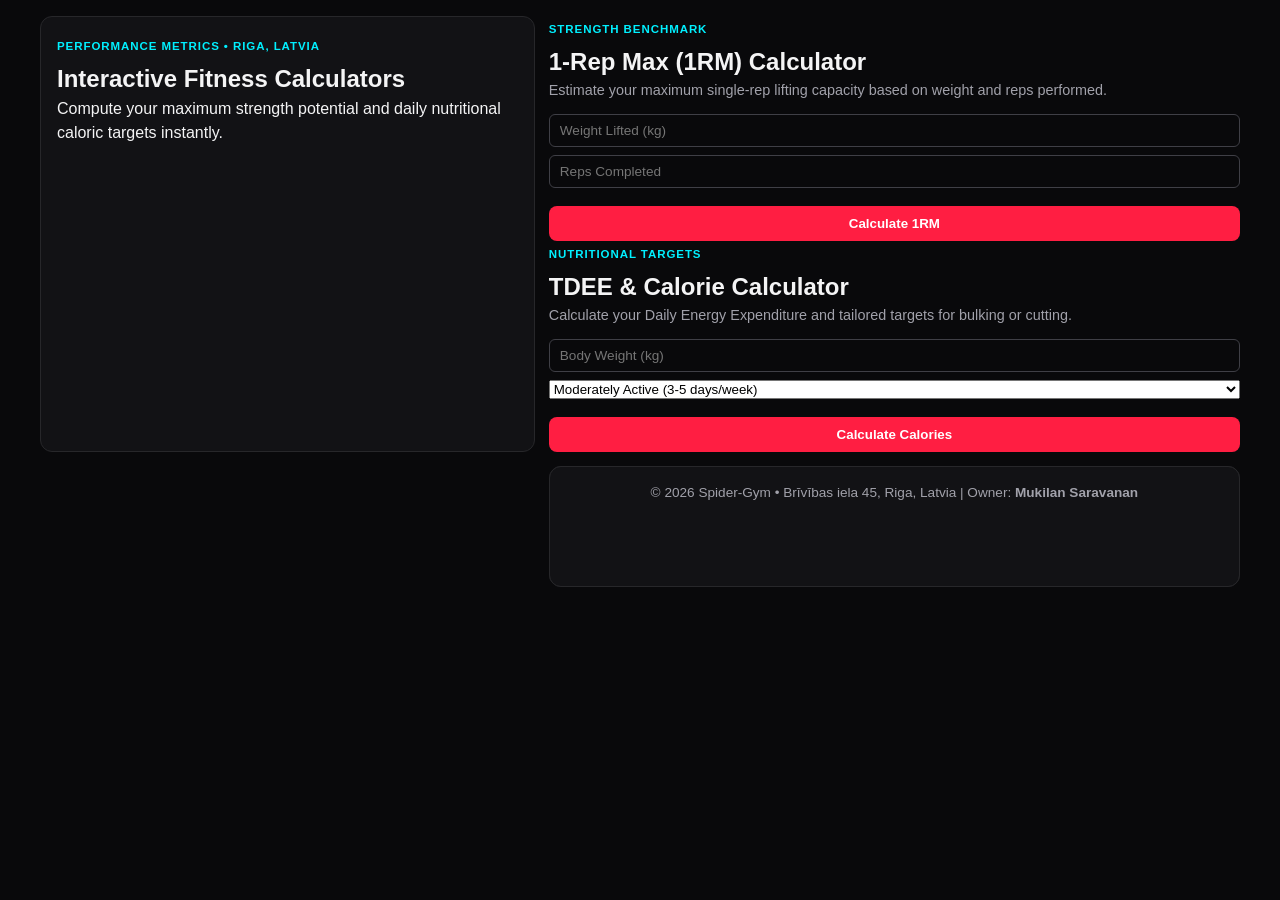
<file: calculators.HTML>
<!DOCTYPE html>
<html lang="en">
<head>
  <meta charset="UTF-8">
  <meta name="viewport" content="width=device-width, initial-scale=1.0">
  <title>Fitness Calculators | Spider-Gym Riga</title>
  <link rel="stylesheet" href="style.css">
</head>
<body>

  <div class="subpage-wrapper">
    <header class="header">
      <div class="brand"><span class="spider-dot"></span> SPIDER-GYM RIGA</div>
      <nav class="global-nav">
        <a href="hw2.html">Home</a>
        <a href="calculators.html">Fitness Calculators</a>
        <a href="tracker.html">Member Tracker</a>
      </nav>
      <div class="tools"><span class="tag">MEMBER TOOLS</span></div>
    </header>

    <section class="subpage-hero">
      <span class="tag">PERFORMANCE METRICS • RIGA, LATVIA</span>
      <h1>Interactive Fitness Calculators</h1>
      <p>Compute your maximum strength potential and daily nutritional caloric targets instantly.</p>
    </section>

    <!-- CALCULATORS GRID -->
    <main class="calc-grid">
      
      <!-- CALCULATOR 1: 1-REP MAX -->
      <section class="calc-card">
        <span class="tag">STRENGTH BENCHMARK</span>
        <h2>1-Rep Max (1RM) Calculator</h2>
        <p class="muted">Estimate your maximum single-rep lifting capacity based on weight and reps performed.</p>
        
        <div class="form-row">
          <input type="number" id="liftWeight" placeholder="Weight Lifted (kg)">
          <input type="number" id="liftReps" placeholder="Reps Completed">
          <button class="neon-btn" onclick="calculate1RM()">Calculate 1RM</button>
        </div>

        <div id="rmResult" class="calc-result-box" style="display: none;">
          <h3>Estimated 1-Rep Max: <span id="rmOutput">0</span> kg</h3>
          <p>Use this benchmark to program your heavy percentage work safely.</p>
        </div>
      </section>

      <!-- CALCULATOR 2: TDEE & MACROS -->
      <section class="calc-card">
        <span class="tag">NUTRITIONAL TARGETS</span>
        <h2>TDEE &amp; Calorie Calculator</h2>
        <p class="muted">Calculate your Daily Energy Expenditure and tailored targets for bulking or cutting.</p>
        
        <div class="form-row">
          <input type="number" id="bodyWeight" placeholder="Body Weight (kg)">
          <select id="activityLevel" class="calc-select">
            <option value="1.2">Sedentary (Little or no exercise)</option>
            <option value="1.375">Lightly Active (1-3 days/week)</option>
            <option value="1.55" selected>Moderately Active (3-5 days/week)</option>
            <option value="1.725">Very Active (6-7 days/week)</option>
          </select>
          <button class="neon-btn" onclick="calculateTDEE()">Calculate Calories</button>
        </div>

        <div id="tdeeResult" class="calc-result-box" style="display: none;">
          <h3>Maintenance: <span id="maintenanceOutput">0</span> kcal/day</h3>
          <p>🔥 <strong>Bulking Target (+300 kcal):</strong> <span id="bulkOutput">0</span> kcal/day</p>
          <p>✂️ <strong>Cutting Target (-500 kcal):</strong> <span id="cutOutput">0</span> kcal/day</p>
        </div>
      </section>

    </main>

    <footer class="footer">
      <p>&copy; 2026 Spider-Gym • Brīvības iela 45, Riga, Latvia | Owner: <strong>Mukilan Saravanan</strong></p>
    </footer>
  </div>

  <script>
    // 1-Rep Max Epley Formula: 1RM = Weight * (1 + reps / 30)
    function calculate1RM() {
      const weight = parseFloat(document.getElementById("liftWeight").value);
      const reps = parseFloat(document.getElementById("liftReps").value);

      if (!weight || !reps || weight <= 0 || reps <= 0) {
        alert("Please enter valid weight and rep numbers.");
        return;
      }

      const oneRM = weight * (1 + reps / 30);
      document.getElementById("rmOutput").textContent = Math.round(oneRM);
      document.getElementById("rmResult").style.display = "block";
    }

    // TDEE Estimation based on weight in kg * 22 * activity multiplier
    function calculateTDEE() {
      const weightKg = parseFloat(document.getElementById("bodyWeight").value);
      const multiplier = parseFloat(document.getElementById("activityLevel").value);

      if (!weightKg || weightKg <= 0) {
        alert("Please enter a valid body weight.");
        return;
      }

      // Base BMR estimate approximation
      const bmr = weightKg * 24;
      const tdee = Math.round(bmr * multiplier);

      document.getElementById("maintenanceOutput").textContent = tdee;
      document.getElementById("bulkOutput").textContent = tdee + 300;
      document.getElementById("cutOutput").textContent = tdee - 500;
      document.getElementById("tdeeResult").style.display = "block";
    }
  </script>

</body>
</html>
</file>
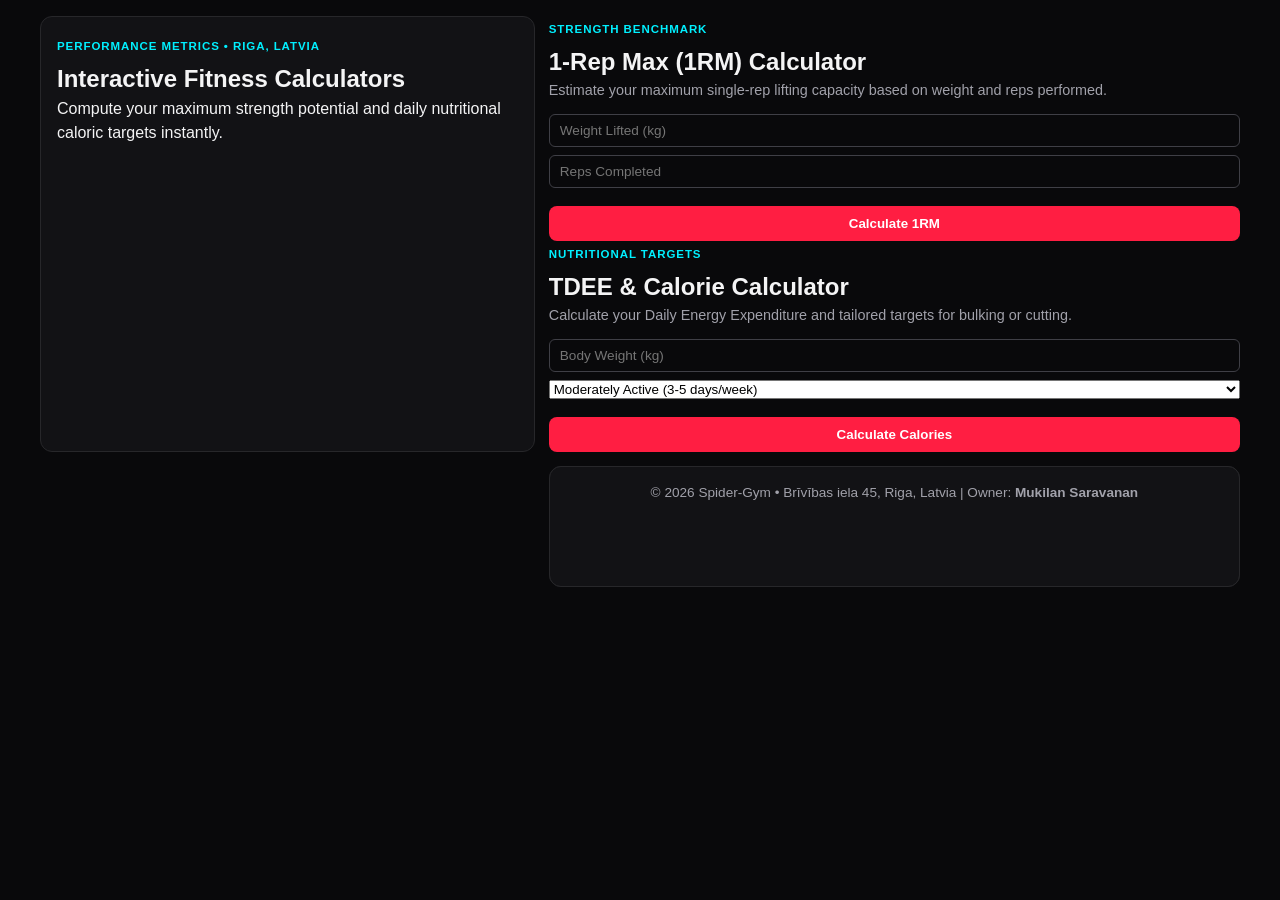
<file: calculators.html>
<!DOCTYPE html>
<html lang="en">
<head>
  <meta charset="UTF-8">
  <meta name="viewport" content="width=device-width, initial-scale=1.0">
  <title>Fitness Calculators | Spider-Gym Riga</title>
  <link rel="stylesheet" href="style.css">
</head>
<body>

  <div class="subpage-wrapper">
    <header class="header">
      <div class="brand"><span class="spider-dot"></span> SPIDER-GYM RIGA</div>
      <nav class="global-nav">
        <a href="hw2.html">Home</a>
        <a href="calculators.html">Fitness Calculators</a>
        <a href="tracker.html">Member Tracker</a>
      </nav>
      <div class="tools"><span class="tag">MEMBER TOOLS</span></div>
    </header>

    <section class="subpage-hero">
      <span class="tag">PERFORMANCE METRICS • RIGA, LATVIA</span>
      <h1>Interactive Fitness Calculators</h1>
      <p>Compute your maximum strength potential and daily nutritional caloric targets instantly.</p>
    </section>

    <!-- CALCULATORS GRID -->
    <main class="calc-grid">
      
      <!-- CALCULATOR 1: 1-REP MAX -->
      <section class="calc-card">
        <span class="tag">STRENGTH BENCHMARK</span>
        <h2>1-Rep Max (1RM) Calculator</h2>
        <p class="muted">Estimate your maximum single-rep lifting capacity based on weight and reps performed.</p>
        
        <div class="form-row">
          <input type="number" id="liftWeight" placeholder="Weight Lifted (kg)">
          <input type="number" id="liftReps" placeholder="Reps Completed">
          <button class="neon-btn" onclick="calculate1RM()">Calculate 1RM</button>
        </div>

        <div id="rmResult" class="calc-result-box" style="display: none;">
          <h3>Estimated 1-Rep Max: <span id="rmOutput">0</span> kg</h3>
          <p>Use this benchmark to program your heavy percentage work safely.</p>
        </div>
      </section>

      <!-- CALCULATOR 2: TDEE & MACROS -->
      <section class="calc-card">
        <span class="tag">NUTRITIONAL TARGETS</span>
        <h2>TDEE &amp; Calorie Calculator</h2>
        <p class="muted">Calculate your Daily Energy Expenditure and tailored targets for bulking or cutting.</p>
        
        <div class="form-row">
          <input type="number" id="bodyWeight" placeholder="Body Weight (kg)">
          <select id="activityLevel" class="calc-select">
            <option value="1.2">Sedentary (Little or no exercise)</option>
            <option value="1.375">Lightly Active (1-3 days/week)</option>
            <option value="1.55" selected>Moderately Active (3-5 days/week)</option>
            <option value="1.725">Very Active (6-7 days/week)</option>
          </select>
          <button class="neon-btn" onclick="calculateTDEE()">Calculate Calories</button>
        </div>

        <div id="tdeeResult" class="calc-result-box" style="display: none;">
          <h3>Maintenance: <span id="maintenanceOutput">0</span> kcal/day</h3>
          <p>🔥 <strong>Bulking Target (+300 kcal):</strong> <span id="bulkOutput">0</span> kcal/day</p>
          <p>✂️ <strong>Cutting Target (-500 kcal):</strong> <span id="cutOutput">0</span> kcal/day</p>
        </div>
      </section>

    </main>

    <footer class="footer">
      <p>&copy; 2026 Spider-Gym • Brīvības iela 45, Riga, Latvia | Owner: <strong>Mukilan Saravanan</strong></p>
    </footer>
  </div>

  <script>
    // 1-Rep Max Epley Formula: 1RM = Weight * (1 + reps / 30)
    function calculate1RM() {
      const weight = parseFloat(document.getElementById("liftWeight").value);
      const reps = parseFloat(document.getElementById("liftReps").value);

      if (!weight || !reps || weight <= 0 || reps <= 0) {
        alert("Please enter valid weight and rep numbers.");
        return;
      }

      const oneRM = weight * (1 + reps / 30);
      document.getElementById("rmOutput").textContent = Math.round(oneRM);
      document.getElementById("rmResult").style.display = "block";
    }

    // TDEE Estimation based on weight in kg * 22 * activity multiplier
    function calculateTDEE() {
      const weightKg = parseFloat(document.getElementById("bodyWeight").value);
      const multiplier = parseFloat(document.getElementById("activityLevel").value);

      if (!weightKg || weightKg <= 0) {
        alert("Please enter a valid body weight.");
        return;
      }

      // Base BMR estimate approximation
      const bmr = weightKg * 24;
      const tdee = Math.round(bmr * multiplier);

      document.getElementById("maintenanceOutput").textContent = tdee;
      document.getElementById("bulkOutput").textContent = tdee + 300;
      document.getElementById("cutOutput").textContent = tdee - 500;
      document.getElementById("tdeeResult").style.display = "block";
    }
  </script>

</body>
</html>
</file>
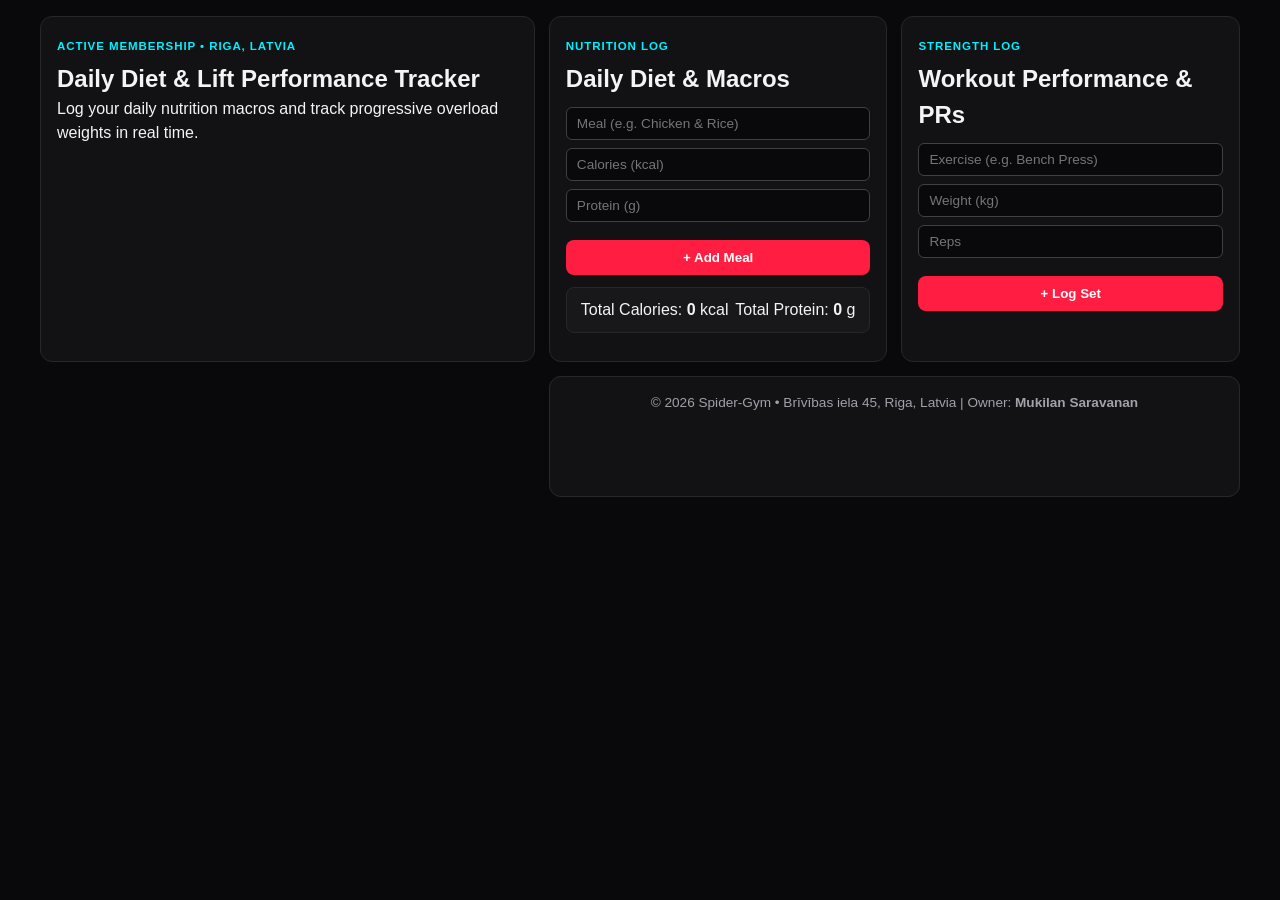
<file: TRACKER.HTML>
<!DOCTYPE html>
<html lang="en">
<head>
  <meta charset="UTF-8">
  <meta name="viewport" content="width=device-width, initial-scale=1.0">
  <title>Member Diet &amp; Performance Tracker | Spider-Gym Riga</title>
  <link rel="stylesheet" href="style.css">
</head>
<body>

  <div class="subpage-wrapper">
    <header class="header">
      <div class="brand"><span class="spider-dot"></span> SPIDER-GYM RIGA</div>
      <nav class="global-nav">
        <a href="hw2.html">Home</a>
        <a href="anatomy.html">Body Anatomy</a>
        <a href="tracker.html">Member Tracker</a>
      </nav>
      <div class="tools"><span class="tag">SUBSCRIBER PORTAL</span></div>
    </header>

    <section class="subpage-hero">
      <span class="tag">ACTIVE MEMBERSHIP • RIGA, LATVIA</span>
      <h1>Daily Diet &amp; Lift Performance Tracker</h1>
      <p>Log your daily nutrition macros and track progressive overload weights in real time.</p>
    </section>

    <main class="tracker-grid">
      <!-- DIET TRACKER -->
      <section class="tracker-panel">
        <span class="tag">NUTRITION LOG</span>
        <h2>Daily Diet &amp; Macros</h2>
        <div class="form-row">
          <input type="text" id="mealName" placeholder="Meal (e.g. Chicken &amp; Rice)">
          <input type="number" id="mealCals" placeholder="Calories (kcal)">
          <input type="number" id="mealProt" placeholder="Protein (g)">
          <button class="neon-btn" onclick="addMeal()">+ Add Meal</button>
        </div>
        <div class="stats-bar">
          <span>Total Calories: <strong id="totalCals">0</strong> kcal</span>
          <span>Total Protein: <strong id="totalProt">0</strong> g</span>
        </div>
        <ul id="mealList" class="log-list"></ul>
      </section>

      <!-- WORKOUT PERFORMANCE TRACKER -->
      <section class="tracker-panel">
        <span class="tag">STRENGTH LOG</span>
        <h2>Workout Performance &amp; PRs</h2>
        <div class="form-row">
          <input type="text" id="liftName" placeholder="Exercise (e.g. Bench Press)">
          <input type="number" id="liftWeight" placeholder="Weight (kg)">
          <input type="number" id="liftReps" placeholder="Reps">
          <button class="neon-btn" onclick="addLift()">+ Log Set</button>
        </div>
        <ul id="liftList" class="log-list"></ul>
      </section>
    </main>

    <footer class="footer">
      <p>&copy; 2026 Spider-Gym • Brīvības iela 45, Riga, Latvia | Owner: <strong>Mukilan Saravanan</strong></p>
    </footer>
  </div>

  <script>
    let totalCals = 0;
    let totalProt = 0;

    function addMeal() {
      const name = document.getElementById("mealName").value.trim();
      const cals = parseInt(document.getElementById("mealCals").value) || 0;
      const prot = parseInt(document.getElementById("mealProt").value) || 0;
      if (!name) return;

      totalCals += cals;
      totalProt += prot;
      document.getElementById("totalCals").textContent = totalCals;
      document.getElementById("totalProt").textContent = totalProt;

      const li = document.createElement("li");
      li.textContent = `${name} — ${cals} kcal | ${prot}g protein`;
      document.getElementById("mealList").appendChild(li);

      document.getElementById("mealName").value = "";
      document.getElementById("mealCals").value = "";
      document.getElementById("mealProt").value = "";
    }

    function addLift() {
      const name = document.getElementById("liftName").value.trim();
      const weight = document.getElementById("liftWeight").value;
      const reps = document.getElementById("liftReps").value;
      if (!name || !weight || !reps) return;

      const li = document.createElement("li");
      li.textContent = `${name}: ${weight} kg × ${reps} reps`;
      document.getElementById("liftList").appendChild(li);

      document.getElementById("liftName").value = "";
      document.getElementById("liftWeight").value = "";
      document.getElementById("liftReps").value = "";
    }
  </script>

</body>
</html>
</file>
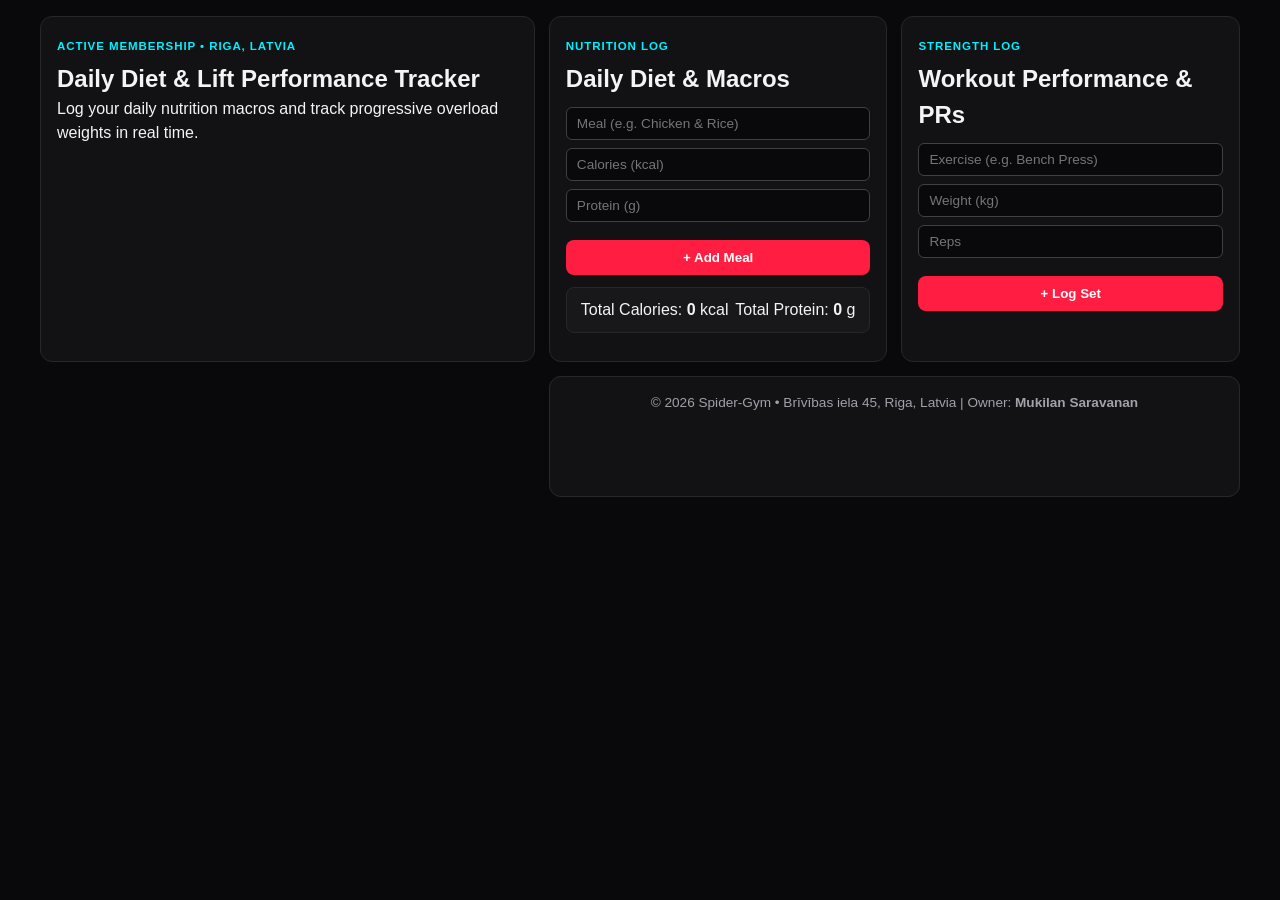
<file: tracker.html>
<!DOCTYPE html>
<html lang="en">
<head>
  <meta charset="UTF-8">
  <meta name="viewport" content="width=device-width, initial-scale=1.0">
  <title>Member Diet &amp; Performance Tracker | Spider-Gym Riga</title>
  <link rel="stylesheet" href="style.css">
</head>
<body>

  <div class="subpage-wrapper">
    <header class="header">
      <div class="brand"><span class="spider-dot"></span> SPIDER-GYM RIGA</div>
      <nav class="global-nav">
        <a href="hw2.html">Home</a>
        <a href="anatomy.html">Body Anatomy</a>
        <a href="tracker.html">Member Tracker</a>
      </nav>
      <div class="tools"><span class="tag">SUBSCRIBER PORTAL</span></div>
    </header>

    <section class="subpage-hero">
      <span class="tag">ACTIVE MEMBERSHIP • RIGA, LATVIA</span>
      <h1>Daily Diet &amp; Lift Performance Tracker</h1>
      <p>Log your daily nutrition macros and track progressive overload weights in real time.</p>
    </section>

    <main class="tracker-grid">
      <!-- DIET TRACKER -->
      <section class="tracker-panel">
        <span class="tag">NUTRITION LOG</span>
        <h2>Daily Diet &amp; Macros</h2>
        <div class="form-row">
          <input type="text" id="mealName" placeholder="Meal (e.g. Chicken &amp; Rice)">
          <input type="number" id="mealCals" placeholder="Calories (kcal)">
          <input type="number" id="mealProt" placeholder="Protein (g)">
          <button class="neon-btn" onclick="addMeal()">+ Add Meal</button>
        </div>
        <div class="stats-bar">
          <span>Total Calories: <strong id="totalCals">0</strong> kcal</span>
          <span>Total Protein: <strong id="totalProt">0</strong> g</span>
        </div>
        <ul id="mealList" class="log-list"></ul>
      </section>

      <!-- WORKOUT PERFORMANCE TRACKER -->
      <section class="tracker-panel">
        <span class="tag">STRENGTH LOG</span>
        <h2>Workout Performance &amp; PRs</h2>
        <div class="form-row">
          <input type="text" id="liftName" placeholder="Exercise (e.g. Bench Press)">
          <input type="number" id="liftWeight" placeholder="Weight (kg)">
          <input type="number" id="liftReps" placeholder="Reps">
          <button class="neon-btn" onclick="addLift()">+ Log Set</button>
        </div>
        <ul id="liftList" class="log-list"></ul>
      </section>
    </main>

    <footer class="footer">
      <p>&copy; 2026 Spider-Gym • Brīvības iela 45, Riga, Latvia | Owner: <strong>Mukilan Saravanan</strong></p>
    </footer>
  </div>

  <script>
    let totalCals = 0;
    let totalProt = 0;

    function addMeal() {
      const name = document.getElementById("mealName").value.trim();
      const cals = parseInt(document.getElementById("mealCals").value) || 0;
      const prot = parseInt(document.getElementById("mealProt").value) || 0;
      if (!name) return;

      totalCals += cals;
      totalProt += prot;
      document.getElementById("totalCals").textContent = totalCals;
      document.getElementById("totalProt").textContent = totalProt;

      const li = document.createElement("li");
      li.textContent = `${name} — ${cals} kcal | ${prot}g protein`;
      document.getElementById("mealList").appendChild(li);

      document.getElementById("mealName").value = "";
      document.getElementById("mealCals").value = "";
      document.getElementById("mealProt").value = "";
    }

    function addLift() {
      const name = document.getElementById("liftName").value.trim();
      const weight = document.getElementById("liftWeight").value;
      const reps = document.getElementById("liftReps").value;
      if (!name || !weight || !reps) return;

      const li = document.createElement("li");
      li.textContent = `${name}: ${weight} kg × ${reps} reps`;
      document.getElementById("liftList").appendChild(li);

      document.getElementById("liftName").value = "";
      document.getElementById("liftWeight").value = "";
      document.getElementById("liftReps").value = "";
    }
  </script>

</body>
</html>
</file>
<file: style.css>
/* =========================================
   BASE & LEARN-ANYTHING DARK THEME
   ========================================= */
* {
  box-sizing: border-box;
  margin: 0;
  padding: 0;
}

body {
  font-family: -apple-system, BlinkMacSystemFont, "Segoe UI", Roboto, sans-serif;
  background-color: #09090b;
  color: #f4f4f5;
  line-height: 1.5;
  padding: 16px;
}

img {
  width: 100%;
  height: auto;
  border-radius: 8px;
  margin: 10px 0;
  border: 1px solid #27272a;
}

.header, .hero, .sidebar, .footer,
.article-feature, .article-listing, .promo-box,
.subpage-hero, .anatomy-card, .tracker-panel {
  background-color: #121215;
  border: 1px solid #27272a;
  border-radius: 12px;
  padding: 16px;
}

.brand, .global-nav, .tools,
.hero-feature, .hero-cta,
.topic-card, .sidebar-feature, .manual-box {
  background-color: #18181b;
  border: 1px solid #27272a;
  border-radius: 8px;
  padding: 14px;
}

.tag, .promo-label {
  display: inline-block;
  font-size: 0.72rem;
  font-weight: 700;
  letter-spacing: 0.08em;
  color: #00f0ff;
  margin-bottom: 6px;
}

.muted {
  color: #a1a1aa;
  font-size: 0.9rem;
  margin-bottom: 12px;
}

.brand {
  font-weight: 800;
  letter-spacing: 0.05em;
  display: flex;
  align-items: center;
  justify-content: center;
  gap: 8px;
  color: #ffffff;
}

.spider-dot {
  width: 10px;
  height: 10px;
  background-color: #ff1e42;
  border-radius: 50%;
  box-shadow: 0 0 8px #ff1e42;
}

.global-nav {
  display: flex;
  justify-content: center;
  gap: 14px;
  flex-wrap: wrap;
}

.global-nav a {
  color: #a1a1aa;
  text-decoration: none;
  font-size: 0.9rem;
  font-weight: 500;
}

.global-nav a:hover, .inline-link {
  color: #00f0ff;
  text-decoration: none;
  font-weight: 600;
}

.tools input, .form-row input {
  width: 100%;
  background-color: #09090b;
  border: 1px solid #3f3f46;
  color: #f4f4f5;
  padding: 8px 10px;
  border-radius: 6px;
  font-size: 0.85rem;
}

.promo-box {
  border-color: #ff1e42;
  text-align: center;
}

/* BONUS: Button Hover Scale & Glow Shadow */
.neon-btn {
  display: inline-block;
  text-align: center;
  text-decoration: none;
  margin-top: 10px;
  width: 100%;
  padding: 10px 18px;
  background-color: #ff1e42;
  color: #ffffff;
  border: none;
  border-radius: 8px;
  font-weight: 700;
  cursor: pointer;
  transition: transform 0.25s ease, box-shadow 0.25s ease, background-color 0.25s ease;
}

.neon-btn:hover {
  transform: scale(1.04);
  background-color: #e11d48;
  box-shadow: 0 0 18px rgba(255, 30, 66, 0.7), 0 0 30px rgba(0, 240, 255, 0.35);
}

.steps-list {
  margin-top: 10px;
  padding-left: 20px;
  color: #d4d4d8;
  font-size: 0.9rem;
}

.steps-list li {
  margin-bottom: 6px;
}

.athlete-grid {
  display: grid;
  gap: 12px;
  margin-top: 12px;
}

.topic-card img {
  height: 150px;
  object-fit: cover;
}

.topic-card:hover {
  border-color: #00f0ff;
}

.footer {
  text-align: center;
  font-size: 0.85rem;
  color: #a1a1aa;
}

/* =========================================
   SUBPAGES (ANATOMY & TRACKER)
   ========================================= */
.subpage-wrapper {
  max-width: 1200px;
  margin: 0 auto;
  display: grid;
  gap: 14px;
}

.muscle-buttons {
  display: flex;
  flex-wrap: wrap;
  gap: 8px;
  margin-top: 14px;
}

.muscle-btn {
  background-color: #18181b;
  color: #f4f4f5;
  border: 1px solid #3f3f46;
  padding: 8px 14px;
  border-radius: 6px;
  cursor: pointer;
  font-weight: 600;
}

.muscle-btn.active, .muscle-btn:hover {
  border-color: #00f0ff;
  color: #00f0ff;
}

.anatomy-card {
  display: grid;
  gap: 16px;
}

.anatomy-card img {
  max-height: 280px;
  object-fit: cover;
}

.tracker-grid {
  display: grid;
  gap: 14px;
}

.form-row {
  display: grid;
  gap: 8px;
  margin-top: 10px;
}

.stats-bar {
  display: flex;
  justify-content: space-between;
  background-color: #18181b;
  padding: 10px 14px;
  border-radius: 8px;
  margin-top: 12px;
  border: 1px solid #27272a;
}

.log-list {
  list-style: none;
  margin-top: 12px;
}

.log-list li {
  background-color: #18181b;
  padding: 8px 12px;
  border-radius: 6px;
  margin-bottom: 6px;
  border-left: 3px solid #00f0ff;
}

/* =========================================
   1. MOBILE LAYOUT (< 576px) - DEFAULT
   ========================================= */
.layout-grid {
  display: grid;
  gap: 14px;
  max-width: 1200px;
  margin: 0 auto;
  grid-template-areas:
    "header"
    "hero"
    "art-feat"
    "promo"
    "art-list"
    "footer";
}

.header          { grid-area: header; }
.hero            { grid-area: hero; }
.promo-box       { grid-area: promo; }
.article-feature { grid-area: art-feat; }
.article-listing { grid-area: art-list; }
.sidebar         { grid-area: sidebar; display: none; }
.footer          { grid-area: footer; }

.body-container {
  display: contents;
}

.header {
  display: grid;
  gap: 10px;
  grid-template-columns: 1fr 1fr;
  grid-template-areas:
    "brand brand"
    "nav   tools";
}
.brand      { grid-area: brand; }
.global-nav { grid-area: nav; }
.tools      { grid-area: tools; }

.hero-feature {
  display: none;
}

/* =========================================
   2. TABLET LAYOUT (576px to 991px)
   ========================================= */
@media (min-width: 576px) {
  .layout-grid {
    grid-template-columns: 2fr 1fr;
    grid-template-areas:
      "header   header"
      "hero     hero"
      "art-feat promo"
      "art-list art-list"
      "sidebar  sidebar"
      "footer   footer";
  }

  .header {
    grid-template-columns: 1.3fr 2.2fr 1.5fr;
    grid-template-areas: "brand nav tools";
    align-items: center;
  }

  .hero-feature {
    display: block;
    margin-bottom: 12px;
  }

  .sidebar {
    display: block;
  }

  .anatomy-card, .tracker-grid {
    grid-template-columns: 1fr 1fr;
  }
}

/* =========================================
   3. DESKTOP LAYOUT (992px and up)
   ========================================= */
@media (min-width: 992px) {
  .layout-grid {
    grid-template-columns: 3fr 1fr;
    grid-template-areas:
      "header header"
      "hero   promo"
      "body   sidebar"
      "footer footer";
  }

  .hero {
    display: grid;
    grid-template-columns: 2fr 1fr;
    gap: 14px;
    align-items: stretch;
  }

  .hero-feature {
    margin-bottom: 0;
  }

  .body-container {
    grid-area: body;
    display: grid;
    grid-template-columns: 1.1fr 1.5fr;
    gap: 14px;
    background-color: #121215;
    border: 1px solid #27272a;
    border-radius: 12px;
    padding: 16px;
  }
}
</file>
